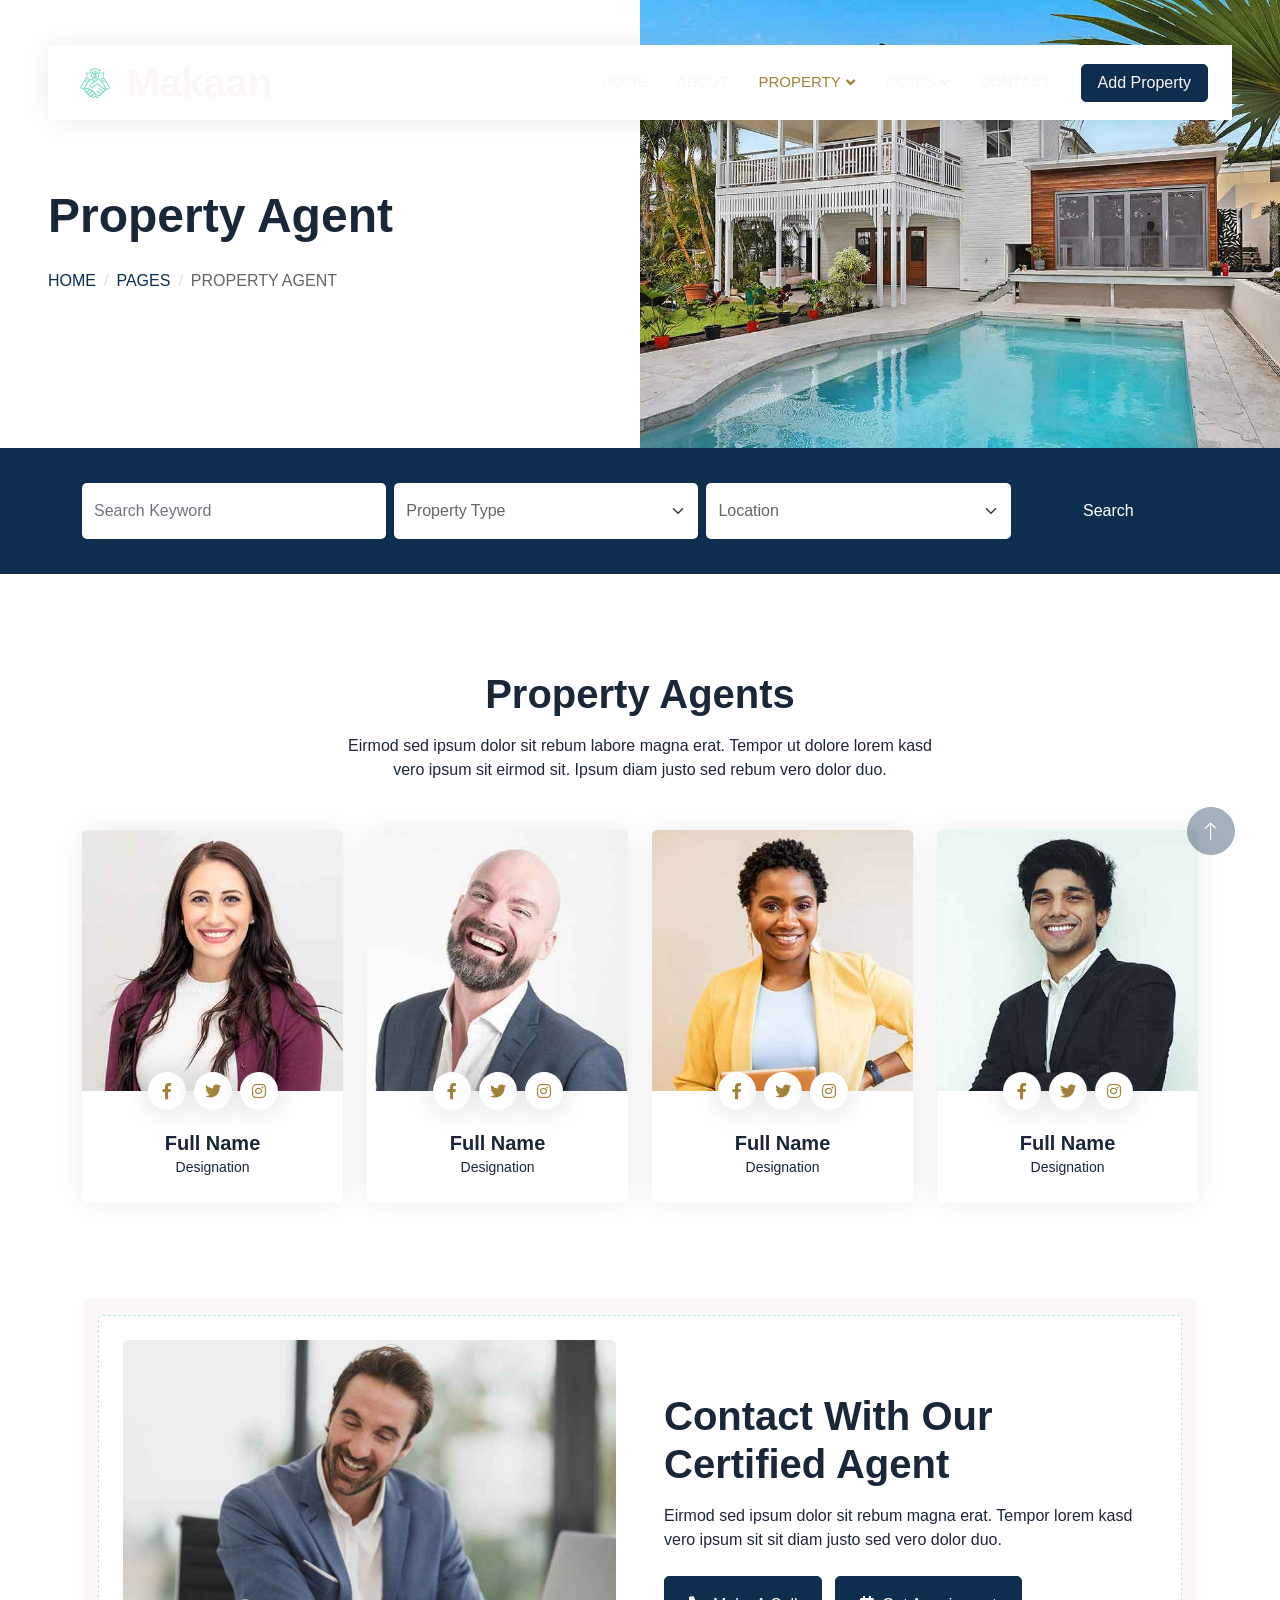
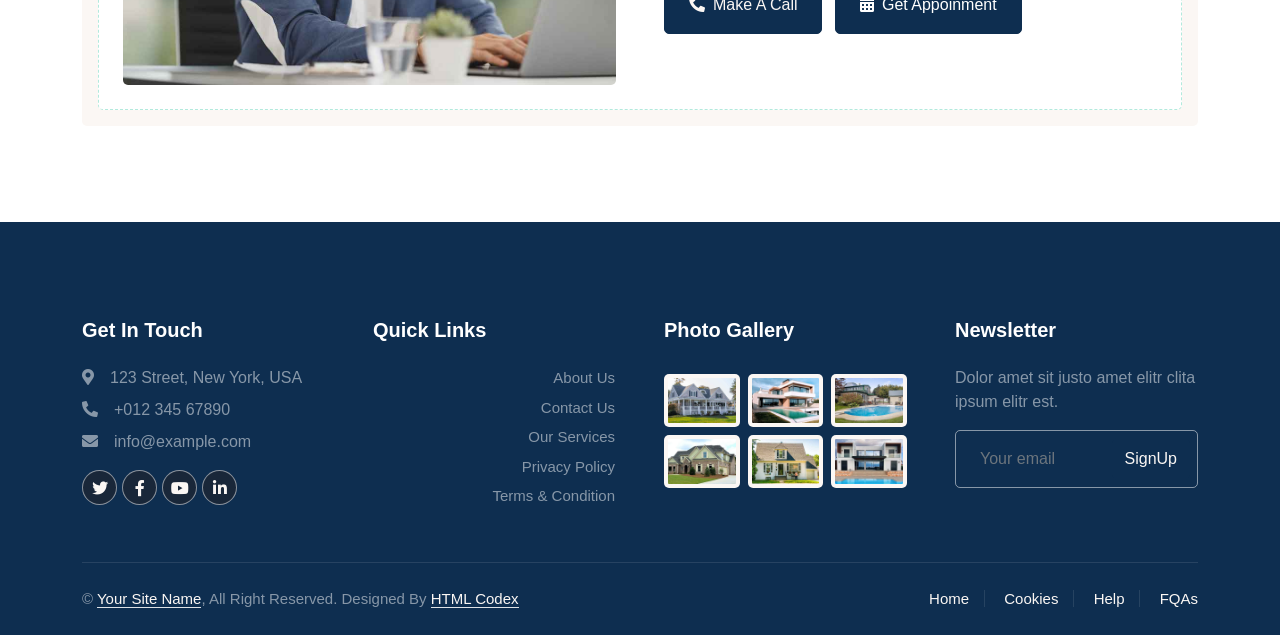
<file: property-agent.html>
<!DOCTYPE html>
<html lang="en">

<head>
    <meta charset="utf-8">
    <title>Makaan - Real Estate HTML Template</title>
    <meta content="width=device-width, initial-scale=1.0" name="viewport">
    <meta content="" name="keywords">
    <meta content="" name="description">

    <!-- Favicon -->
    <link href="img/favicon.ico" rel="icon">

    <!-- Google Web Fonts -->
    <link rel="preconnect" href="https://fonts.googleapis.com">
    <link rel="preconnect" href="https://fonts.gstatic.com" crossorigin>
    <link href="https://fonts.googleapis.com/css2?family=Heebo:wght@400;500;600&family=Inter:wght@700;800&display=swap" rel="stylesheet">
    
    <!-- Icon Font Stylesheet -->
    <link href="https://cdnjs.cloudflare.com/ajax/libs/font-awesome/5.10.0/css/all.min.css" rel="stylesheet">
    <link href="https://cdn.jsdelivr.net/npm/bootstrap-icons@1.4.1/font/bootstrap-icons.css" rel="stylesheet">

    <!-- Libraries Stylesheet -->
    <link href="lib/animate/animate.min.css" rel="stylesheet">
    <link href="lib/owlcarousel/assets/owl.carousel.min.css" rel="stylesheet">

    <!-- Customized Bootstrap Stylesheet -->
    <link href="css/bootstrap.min.css" rel="stylesheet">

    <!-- Template Stylesheet -->
    <link href="css/style.css" rel="stylesheet">
</head>

<body>
    <div class="container-xxl bg-white p-0">
        <!-- Spinner Start -->
        <div id="spinner" class="show bg-white position-fixed translate-middle w-100 vh-100 top-50 start-50 d-flex align-items-center justify-content-center">
            <div class="spinner-border text-primary" style="width: 3rem; height: 3rem;" role="status">
                <span class="sr-only">Loading...</span>
            </div>
        </div>
        <!-- Spinner End -->


        <!-- Navbar Start -->
        <div class="container-fluid nav-bar bg-transparent">
            <nav class="navbar navbar-expand-lg bg-white navbar-light py-0 px-4">
                <a href="index.html" class="navbar-brand d-flex align-items-center text-center">
                    <div class="icon p-2 me-2">
                        <img class="img-fluid" src="img/icon-deal.png" alt="Icon" style="width: 30px; height: 30px;">
                    </div>
                    <h1 class="m-0 text-primary">Makaan</h1>
                </a>
                <button type="button" class="navbar-toggler" data-bs-toggle="collapse" data-bs-target="#navbarCollapse">
                    <span class="navbar-toggler-icon"></span>
                </button>
                <div class="collapse navbar-collapse" id="navbarCollapse">
                    <div class="navbar-nav ms-auto">
                        <a href="index.html" class="nav-item nav-link">Home</a>
                        <a href="about.html" class="nav-item nav-link">About</a>
                        <div class="nav-item dropdown">
                            <a href="#" class="nav-link dropdown-toggle active" data-bs-toggle="dropdown">Property</a>
                            <div class="dropdown-menu rounded-0 m-0">
                                <a href="property-list.html" class="dropdown-item">Property List</a>
                                <a href="property-type.html" class="dropdown-item">Property Type</a>
                                <a href="property-agent.html" class="dropdown-item active">Property Agent</a>
                            </div>
                        </div>
                        <div class="nav-item dropdown">
                            <a href="#" class="nav-link dropdown-toggle" data-bs-toggle="dropdown">Pages</a>
                            <div class="dropdown-menu rounded-0 m-0">
                                <a href="testimonial.html" class="dropdown-item">Testimonial</a>
                                <a href="404.html" class="dropdown-item">404 Error</a>
                            </div>
                        </div>
                        <a href="contact.html" class="nav-item nav-link">Contact</a>
                    </div>
                    <a href="" class="btn btn-primary px-3 d-none d-lg-flex">Add Property</a>
                </div>
            </nav>
        </div>
        <!-- Navbar End -->


        <!-- Header Start -->
        <div class="container-fluid header bg-white p-0">
            <div class="row g-0 align-items-center flex-column-reverse flex-md-row">
                <div class="col-md-6 p-5 mt-lg-5">
                    <h1 class="display-5 animated fadeIn mb-4">Property Agent</h1> 
                        <nav aria-label="breadcrumb animated fadeIn">
                        <ol class="breadcrumb text-uppercase">
                            <li class="breadcrumb-item"><a href="#">Home</a></li>
                            <li class="breadcrumb-item"><a href="#">Pages</a></li>
                            <li class="breadcrumb-item text-body active" aria-current="page">Property Agent</li>
                        </ol>
                    </nav>
                </div>
                <div class="col-md-6 animated fadeIn">
                    <img class="img-fluid" src="img/header.jpg" alt="">
                </div>
            </div>
        </div>
        <!-- Header End -->


        <!-- Search Start -->
        <div class="container-fluid bg-primary mb-5 wow fadeIn" data-wow-delay="0.1s" style="padding: 35px;">
            <div class="container">
                <div class="row g-2">
                    <div class="col-md-10">
                        <div class="row g-2">
                            <div class="col-md-4">
                                <input type="text" class="form-control border-0 py-3" placeholder="Search Keyword">
                            </div>
                            <div class="col-md-4">
                                <select class="form-select border-0 py-3">
                                    <option selected>Property Type</option>
                                    <option value="1">Property Type 1</option>
                                    <option value="2">Property Type 2</option>
                                    <option value="3">Property Type 3</option>
                                </select>
                            </div>
                            <div class="col-md-4">
                                <select class="form-select border-0 py-3">
                                    <option selected>Location</option>
                                    <option value="1">Location 1</option>
                                    <option value="2">Location 2</option>
                                    <option value="3">Location 3</option>
                                </select>
                            </div>
                        </div>
                    </div>
                    <div class="col-md-2">
                        <button class="btn btn-dark border-0 w-100 py-3">Search</button>
                    </div>
                </div>
            </div>
        </div>
        <!-- Search End -->


        <!-- Team Start -->
        <div class="container-xxl py-5">
            <div class="container">
                <div class="text-center mx-auto mb-5 wow fadeInUp" data-wow-delay="0.1s" style="max-width: 600px;">
                    <h1 class="mb-3">Property Agents</h1>
                    <p>Eirmod sed ipsum dolor sit rebum labore magna erat. Tempor ut dolore lorem kasd vero ipsum sit eirmod sit. Ipsum diam justo sed rebum vero dolor duo.</p>
                </div>
                <div class="row g-4">
                    <div class="col-lg-3 col-md-6 wow fadeInUp" data-wow-delay="0.1s">
                        <div class="team-item rounded overflow-hidden">
                            <div class="position-relative">
                                <img class="img-fluid" src="img/team-1.jpg" alt="">
                                <div class="position-absolute start-50 top-100 translate-middle d-flex align-items-center">
                                    <a class="btn btn-square mx-1" href=""><i class="fab fa-facebook-f"></i></a>
                                    <a class="btn btn-square mx-1" href=""><i class="fab fa-twitter"></i></a>
                                    <a class="btn btn-square mx-1" href=""><i class="fab fa-instagram"></i></a>
                                </div>
                            </div>
                            <div class="text-center p-4 mt-3">
                                <h5 class="fw-bold mb-0">Full Name</h5>
                                <small>Designation</small>
                            </div>
                        </div>
                    </div>
                    <div class="col-lg-3 col-md-6 wow fadeInUp" data-wow-delay="0.3s">
                        <div class="team-item rounded overflow-hidden">
                            <div class="position-relative">
                                <img class="img-fluid" src="img/team-2.jpg" alt="">
                                <div class="position-absolute start-50 top-100 translate-middle d-flex align-items-center">
                                    <a class="btn btn-square mx-1" href=""><i class="fab fa-facebook-f"></i></a>
                                    <a class="btn btn-square mx-1" href=""><i class="fab fa-twitter"></i></a>
                                    <a class="btn btn-square mx-1" href=""><i class="fab fa-instagram"></i></a>
                                </div>
                            </div>
                            <div class="text-center p-4 mt-3">
                                <h5 class="fw-bold mb-0">Full Name</h5>
                                <small>Designation</small>
                            </div>
                        </div>
                    </div>
                    <div class="col-lg-3 col-md-6 wow fadeInUp" data-wow-delay="0.5s">
                        <div class="team-item rounded overflow-hidden">
                            <div class="position-relative">
                                <img class="img-fluid" src="img/team-3.jpg" alt="">
                                <div class="position-absolute start-50 top-100 translate-middle d-flex align-items-center">
                                    <a class="btn btn-square mx-1" href=""><i class="fab fa-facebook-f"></i></a>
                                    <a class="btn btn-square mx-1" href=""><i class="fab fa-twitter"></i></a>
                                    <a class="btn btn-square mx-1" href=""><i class="fab fa-instagram"></i></a>
                                </div>
                            </div>
                            <div class="text-center p-4 mt-3">
                                <h5 class="fw-bold mb-0">Full Name</h5>
                                <small>Designation</small>
                            </div>
                        </div>
                    </div>
                    <div class="col-lg-3 col-md-6 wow fadeInUp" data-wow-delay="0.7s">
                        <div class="team-item rounded overflow-hidden">
                            <div class="position-relative">
                                <img class="img-fluid" src="img/team-4.jpg" alt="">
                                <div class="position-absolute start-50 top-100 translate-middle d-flex align-items-center">
                                    <a class="btn btn-square mx-1" href=""><i class="fab fa-facebook-f"></i></a>
                                    <a class="btn btn-square mx-1" href=""><i class="fab fa-twitter"></i></a>
                                    <a class="btn btn-square mx-1" href=""><i class="fab fa-instagram"></i></a>
                                </div>
                            </div>
                            <div class="text-center p-4 mt-3">
                                <h5 class="fw-bold mb-0">Full Name</h5>
                                <small>Designation</small>
                            </div>
                        </div>
                    </div>
                </div>
            </div>
        </div>
        <!-- Team End -->


        <!-- Call to Action Start -->
        <div class="container-xxl py-5">
            <div class="container">
                <div class="bg-light rounded p-3">
                    <div class="bg-white rounded p-4" style="border: 1px dashed rgba(0, 185, 142, .3)">
                        <div class="row g-5 align-items-center">
                            <div class="col-lg-6 wow fadeIn" data-wow-delay="0.1s">
                                <img class="img-fluid rounded w-100" src="img/call-to-action.jpg" alt="">
                            </div>
                            <div class="col-lg-6 wow fadeIn" data-wow-delay="0.5s">
                                <div class="mb-4">
                                    <h1 class="mb-3">Contact With Our Certified Agent</h1>
                                    <p>Eirmod sed ipsum dolor sit rebum magna erat. Tempor lorem kasd vero ipsum sit sit diam justo sed vero dolor duo.</p>
                                </div>
                                <a href="" class="btn btn-primary py-3 px-4 me-2"><i class="fa fa-phone-alt me-2"></i>Make A Call</a>
                                <a href="" class="btn btn-dark py-3 px-4"><i class="fa fa-calendar-alt me-2"></i>Get Appoinment</a>
                            </div>
                        </div>
                    </div>
                </div>
            </div>
        </div>
        <!-- Call to Action End -->
        

        <!-- Footer Start -->
        <div class="container-fluid bg-dark text-white-50 footer pt-5 mt-5 wow fadeIn" data-wow-delay="0.1s">
            <div class="container py-5">
                <div class="row g-5">
                    <div class="col-lg-3 col-md-6">
                        <h5 class="text-white mb-4">Get In Touch</h5>
                        <p class="mb-2"><i class="fa fa-map-marker-alt me-3"></i>123 Street, New York, USA</p>
                        <p class="mb-2"><i class="fa fa-phone-alt me-3"></i>+012 345 67890</p>
                        <p class="mb-2"><i class="fa fa-envelope me-3"></i>info@example.com</p>
                        <div class="d-flex pt-2">
                            <a class="btn btn-outline-light btn-social" href=""><i class="fab fa-twitter"></i></a>
                            <a class="btn btn-outline-light btn-social" href=""><i class="fab fa-facebook-f"></i></a>
                            <a class="btn btn-outline-light btn-social" href=""><i class="fab fa-youtube"></i></a>
                            <a class="btn btn-outline-light btn-social" href=""><i class="fab fa-linkedin-in"></i></a>
                        </div>
                    </div>
                    <div class="col-lg-3 col-md-6">
                        <h5 class="text-white mb-4">Quick Links</h5>
                        <a class="btn btn-link text-white-50" href="">About Us</a>
                        <a class="btn btn-link text-white-50" href="">Contact Us</a>
                        <a class="btn btn-link text-white-50" href="">Our Services</a>
                        <a class="btn btn-link text-white-50" href="">Privacy Policy</a>
                        <a class="btn btn-link text-white-50" href="">Terms & Condition</a>
                    </div>
                    <div class="col-lg-3 col-md-6">
                        <h5 class="text-white mb-4">Photo Gallery</h5>
                        <div class="row g-2 pt-2">
                            <div class="col-4">
                                <img class="img-fluid rounded bg-light p-1" src="img/property-1.jpg" alt="">
                            </div>
                            <div class="col-4">
                                <img class="img-fluid rounded bg-light p-1" src="img/property-2.jpg" alt="">
                            </div>
                            <div class="col-4">
                                <img class="img-fluid rounded bg-light p-1" src="img/property-3.jpg" alt="">
                            </div>
                            <div class="col-4">
                                <img class="img-fluid rounded bg-light p-1" src="img/property-4.jpg" alt="">
                            </div>
                            <div class="col-4">
                                <img class="img-fluid rounded bg-light p-1" src="img/property-5.jpg" alt="">
                            </div>
                            <div class="col-4">
                                <img class="img-fluid rounded bg-light p-1" src="img/property-6.jpg" alt="">
                            </div>
                        </div>
                    </div>
                    <div class="col-lg-3 col-md-6">
                        <h5 class="text-white mb-4">Newsletter</h5>
                        <p>Dolor amet sit justo amet elitr clita ipsum elitr est.</p>
                        <div class="position-relative mx-auto" style="max-width: 400px;">
                            <input class="form-control bg-transparent w-100 py-3 ps-4 pe-5" type="text" placeholder="Your email">
                            <button type="button" class="btn btn-primary py-2 position-absolute top-0 end-0 mt-2 me-2">SignUp</button>
                        </div>
                    </div>
                </div>
            </div>
            <div class="container">
                <div class="copyright">
                    <div class="row">
                        <div class="col-md-6 text-center text-md-start mb-3 mb-md-0">
                            &copy; <a class="border-bottom" href="#">Your Site Name</a>, All Right Reserved. 
							
							<!--/*** This template is free as long as you keep the footer author’s credit link/attribution link/backlink. If you'd like to use the template without the footer author’s credit link/attribution link/backlink, you can purchase the Credit Removal License from "https://htmlcodex.com/credit-removal". Thank you for your support. ***/-->
							Designed By <a class="border-bottom" href="https://htmlcodex.com">HTML Codex</a>
                        </div>
                        <div class="col-md-6 text-center text-md-end">
                            <div class="footer-menu">
                                <a href="">Home</a>
                                <a href="">Cookies</a>
                                <a href="">Help</a>
                                <a href="">FQAs</a>
                            </div>
                        </div>
                    </div>
                </div>
            </div>
        </div>
        <!-- Footer End -->


        <!-- Back to Top -->
        <a href="#" class="btn btn-lg btn-primary btn-lg-square back-to-top"><i class="bi bi-arrow-up"></i></a>
    </div>

    <!-- JavaScript Libraries -->
    <script src="https://code.jquery.com/jquery-3.4.1.min.js"></script>
    <script src="https://cdn.jsdelivr.net/npm/bootstrap@5.0.0/dist/js/bootstrap.bundle.min.js"></script>
    <script src="lib/wow/wow.min.js"></script>
    <script src="lib/easing/easing.min.js"></script>
    <script src="lib/waypoints/waypoints.min.js"></script>
    <script src="lib/owlcarousel/owl.carousel.min.js"></script>

    <!-- Template Javascript -->
    <script src="js/main.js"></script>
</body>

</html>
</file>
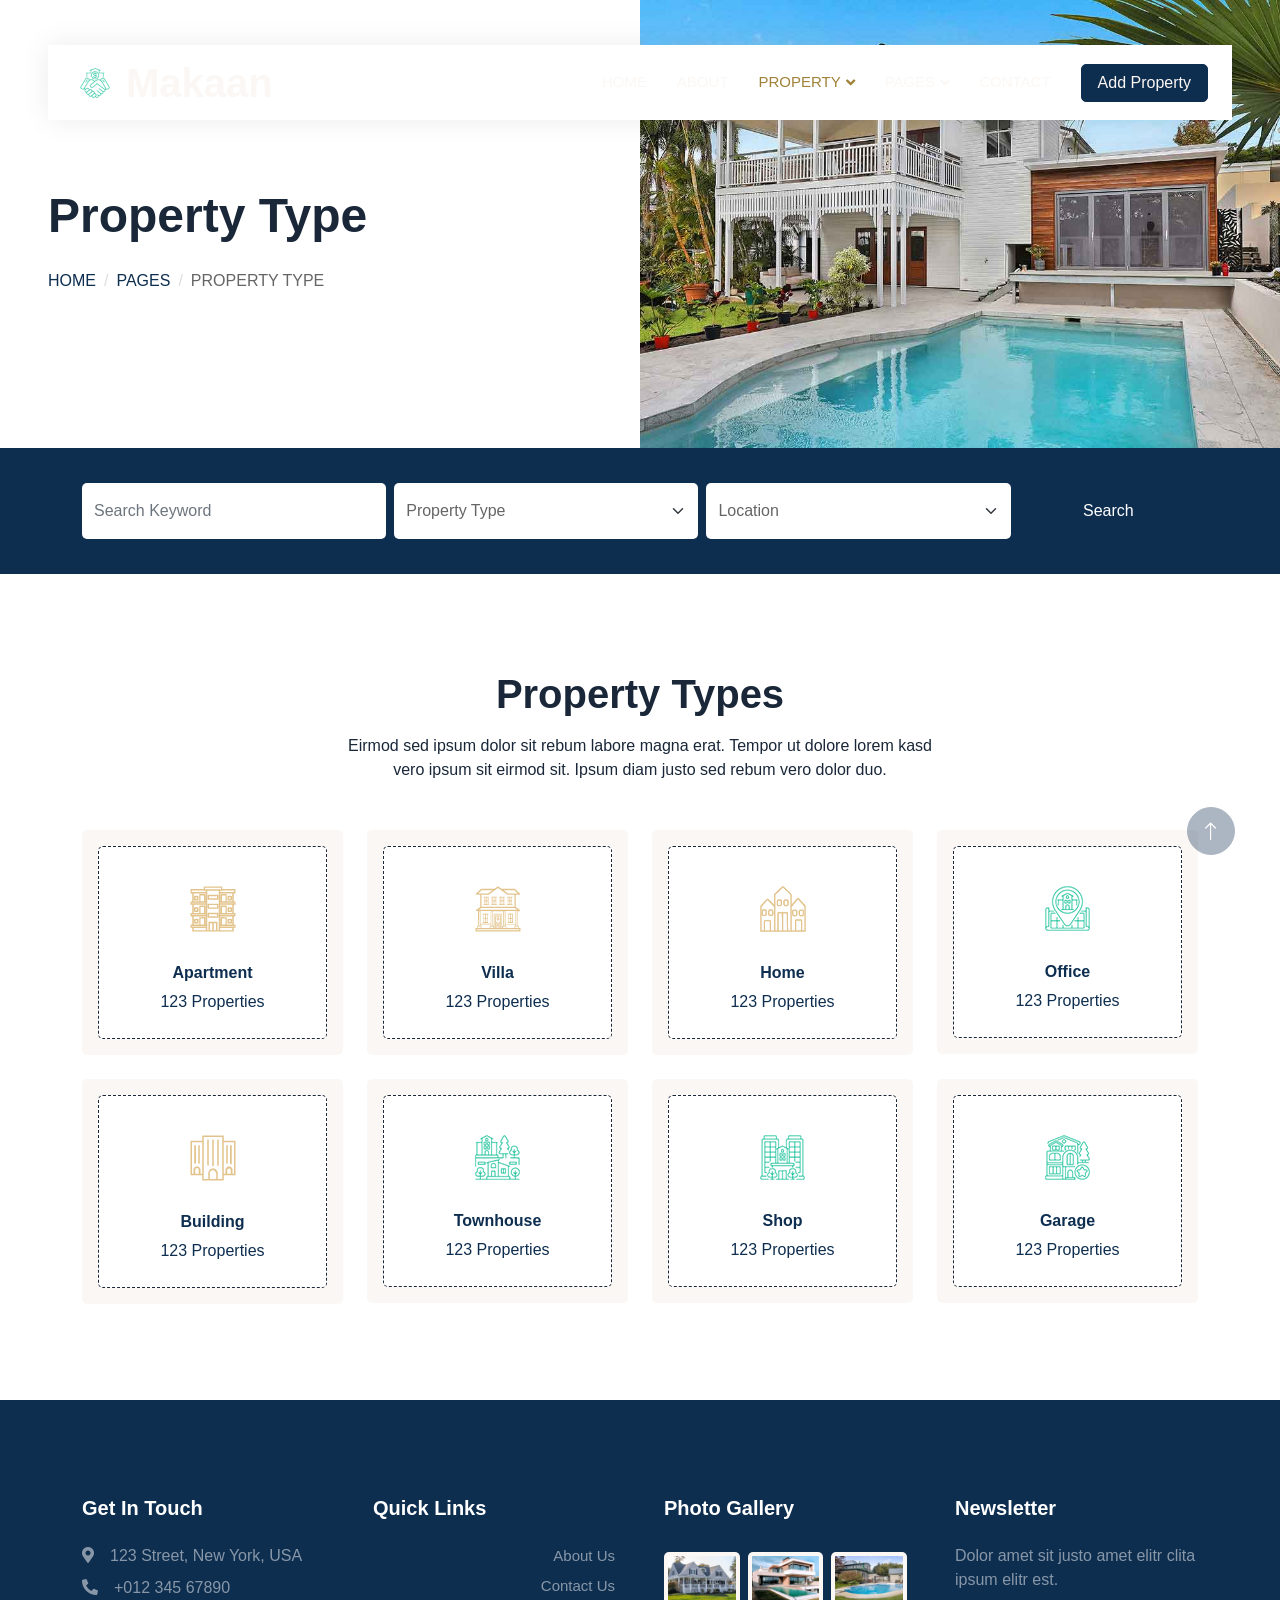
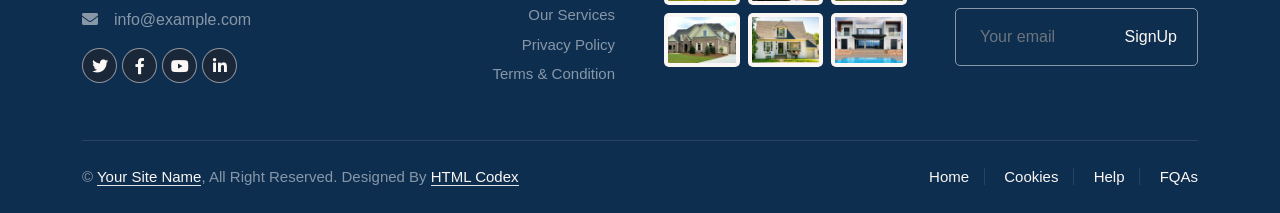
<file: property-type.html>
<!DOCTYPE html>
<html lang="en">

<head>
    <meta charset="utf-8">
    <title>Makaan - Real Estate HTML Template</title>
    <meta content="width=device-width, initial-scale=1.0" name="viewport">
    <meta content="" name="keywords">
    <meta content="" name="description">

    <!-- Favicon -->
    <link href="img/favicon.ico" rel="icon">

    <!-- Google Web Fonts -->
    <link rel="preconnect" href="https://fonts.googleapis.com">
    <link rel="preconnect" href="https://fonts.gstatic.com" crossorigin>
    <link href="https://fonts.googleapis.com/css2?family=Heebo:wght@400;500;600&family=Inter:wght@700;800&display=swap" rel="stylesheet">
    
    <!-- Icon Font Stylesheet -->
    <link href="https://cdnjs.cloudflare.com/ajax/libs/font-awesome/5.10.0/css/all.min.css" rel="stylesheet">
    <link href="https://cdn.jsdelivr.net/npm/bootstrap-icons@1.4.1/font/bootstrap-icons.css" rel="stylesheet">

    <!-- Libraries Stylesheet -->
    <link href="lib/animate/animate.min.css" rel="stylesheet">
    <link href="lib/owlcarousel/assets/owl.carousel.min.css" rel="stylesheet">

    <!-- Customized Bootstrap Stylesheet -->
    <link href="css/bootstrap.min.css" rel="stylesheet">

    <!-- Template Stylesheet -->
    <link href="css/style.css" rel="stylesheet">
</head>

<body>
    <div class="container-xxl bg-white p-0">
        <!-- Spinner Start -->
        <div id="spinner" class="show bg-white position-fixed translate-middle w-100 vh-100 top-50 start-50 d-flex align-items-center justify-content-center">
            <div class="spinner-border text-primary" style="width: 3rem; height: 3rem;" role="status">
                <span class="sr-only">Loading...</span>
            </div>
        </div>
        <!-- Spinner End -->


        <!-- Navbar Start -->
        <div class="container-fluid nav-bar bg-transparent">
            <nav class="navbar navbar-expand-lg bg-white navbar-light py-0 px-4">
                <a href="index.html" class="navbar-brand d-flex align-items-center text-center">
                    <div class="icon p-2 me-2">
                        <img class="img-fluid" src="img/icon-deal.png" alt="Icon" style="width: 30px; height: 30px;">
                    </div>
                    <h1 class="m-0 text-primary">Makaan</h1>
                </a>
                <button type="button" class="navbar-toggler" data-bs-toggle="collapse" data-bs-target="#navbarCollapse">
                    <span class="navbar-toggler-icon"></span>
                </button>
                <div class="collapse navbar-collapse" id="navbarCollapse">
                    <div class="navbar-nav ms-auto">
                        <a href="index.html" class="nav-item nav-link">Home</a>
                        <a href="about.html" class="nav-item nav-link">About</a>
                        <div class="nav-item dropdown">
                            <a href="#" class="nav-link dropdown-toggle active" data-bs-toggle="dropdown">Property</a>
                            <div class="dropdown-menu rounded-0 m-0">
                                <a href="property-list.html" class="dropdown-item">Property List</a>
                                <a href="property-type.html" class="dropdown-item active">Property Type</a>
                                <a href="property-agent.html" class="dropdown-item">Property Agent</a>
                            </div>
                        </div>
                        <div class="nav-item dropdown">
                            <a href="#" class="nav-link dropdown-toggle" data-bs-toggle="dropdown">Pages</a>
                            <div class="dropdown-menu rounded-0 m-0">
                                <a href="testimonial.html" class="dropdown-item">Testimonial</a>
                                <a href="404.html" class="dropdown-item">404 Error</a>
                            </div>
                        </div>
                        <a href="contact.html" class="nav-item nav-link">Contact</a>
                    </div>
                    <a href="" class="btn btn-primary px-3 d-none d-lg-flex">Add Property</a>
                </div>
            </nav>
        </div>
        <!-- Navbar End -->


        <!-- Header Start -->
        <div class="container-fluid header bg-white p-0">
            <div class="row g-0 align-items-center flex-column-reverse flex-md-row">
                <div class="col-md-6 p-5 mt-lg-5">
                    <h1 class="display-5 animated fadeIn mb-4">Property Type</h1> 
                        <nav aria-label="breadcrumb animated fadeIn">
                        <ol class="breadcrumb text-uppercase">
                            <li class="breadcrumb-item"><a href="#">Home</a></li>
                            <li class="breadcrumb-item"><a href="#">Pages</a></li>
                            <li class="breadcrumb-item text-body active" aria-current="page">Property Type</li>
                        </ol>
                    </nav>
                </div>
                <div class="col-md-6 animated fadeIn">
                    <img class="img-fluid" src="img/header.jpg" alt="">
                </div>
            </div>
        </div>
        <!-- Header End -->


        <!-- Search Start -->
        <div class="container-fluid bg-primary mb-5 wow fadeIn" data-wow-delay="0.1s" style="padding: 35px;">
            <div class="container">
                <div class="row g-2">
                    <div class="col-md-10">
                        <div class="row g-2">
                            <div class="col-md-4">
                                <input type="text" class="form-control border-0 py-3" placeholder="Search Keyword">
                            </div>
                            <div class="col-md-4">
                                <select class="form-select border-0 py-3">
                                    <option selected>Property Type</option>
                                    <option value="1">Property Type 1</option>
                                    <option value="2">Property Type 2</option>
                                    <option value="3">Property Type 3</option>
                                </select>
                            </div>
                            <div class="col-md-4">
                                <select class="form-select border-0 py-3">
                                    <option selected>Location</option>
                                    <option value="1">Location 1</option>
                                    <option value="2">Location 2</option>
                                    <option value="3">Location 3</option>
                                </select>
                            </div>
                        </div>
                    </div>
                    <div class="col-md-2">
                        <button class="btn btn-dark border-0 w-100 py-3">Search</button>
                    </div>
                </div>
            </div>
        </div>
        <!-- Search End -->


        <!-- Category Start -->
        <div class="container-xxl py-5">
            <div class="container">
                <div class="text-center mx-auto mb-5 wow fadeInUp" data-wow-delay="0.1s" style="max-width: 600px;">
                    <h1 class="mb-3">Property Types</h1>
                    <p>Eirmod sed ipsum dolor sit rebum labore magna erat. Tempor ut dolore lorem kasd vero ipsum sit eirmod sit. Ipsum diam justo sed rebum vero dolor duo.</p>
                </div>
                <div class="row g-4">
                    <div class="col-lg-3 col-sm-6 wow fadeInUp" data-wow-delay="0.1s">
                        <a class="cat-item d-block bg-light text-center rounded p-3" href="">
                            <div class="rounded p-4">
                                <div class="icon mb-3">
                                    <img class="img-fluid" src="img/icon-apartment.png" alt="Icon">
                                </div>
                                <h6>Apartment</h6>
                                <span>123 Properties</span>
                            </div>
                        </a>
                    </div>
                    <div class="col-lg-3 col-sm-6 wow fadeInUp" data-wow-delay="0.3s">
                        <a class="cat-item d-block bg-light text-center rounded p-3" href="">
                            <div class="rounded p-4">
                                <div class="icon mb-3">
                                    <img class="img-fluid" src="img/icon-villa.png" alt="Icon">
                                </div>
                                <h6>Villa</h6>
                                <span>123 Properties</span>
                            </div>
                        </a>
                    </div>
                    <div class="col-lg-3 col-sm-6 wow fadeInUp" data-wow-delay="0.5s">
                        <a class="cat-item d-block bg-light text-center rounded p-3" href="">
                            <div class="rounded p-4">
                                <div class="icon mb-3">
                                    <img class="img-fluid" src="img/icon-house.png" alt="Icon">
                                </div>
                                <h6>Home</h6>
                                <span>123 Properties</span>
                            </div>
                        </a>
                    </div>
                    <div class="col-lg-3 col-sm-6 wow fadeInUp" data-wow-delay="0.7s">
                        <a class="cat-item d-block bg-light text-center rounded p-3" href="">
                            <div class="rounded p-4">
                                <div class="icon mb-3">
                                    <img class="img-fluid" src="img/icon-housing.png" alt="Icon">
                                </div>
                                <h6>Office</h6>
                                <span>123 Properties</span>
                            </div>
                        </a>
                    </div>
                    <div class="col-lg-3 col-sm-6 wow fadeInUp" data-wow-delay="0.1s">
                        <a class="cat-item d-block bg-light text-center rounded p-3" href="">
                            <div class="rounded p-4">
                                <div class="icon mb-3">
                                    <img class="img-fluid" src="img/icon-building.png" alt="Icon">
                                </div>
                                <h6>Building</h6>
                                <span>123 Properties</span>
                            </div>
                        </a>
                    </div>
                    <div class="col-lg-3 col-sm-6 wow fadeInUp" data-wow-delay="0.3s">
                        <a class="cat-item d-block bg-light text-center rounded p-3" href="">
                            <div class="rounded p-4">
                                <div class="icon mb-3">
                                    <img class="img-fluid" src="img/icon-neighborhood.png" alt="Icon">
                                </div>
                                <h6>Townhouse</h6>
                                <span>123 Properties</span>
                            </div>
                        </a>
                    </div>
                    <div class="col-lg-3 col-sm-6 wow fadeInUp" data-wow-delay="0.5s">
                        <a class="cat-item d-block bg-light text-center rounded p-3" href="">
                            <div class="rounded p-4">
                                <div class="icon mb-3">
                                    <img class="img-fluid" src="img/icon-condominium.png" alt="Icon">
                                </div>
                                <h6>Shop</h6>
                                <span>123 Properties</span>
                            </div>
                        </a>
                    </div>
                    <div class="col-lg-3 col-sm-6 wow fadeInUp" data-wow-delay="0.7s">
                        <a class="cat-item d-block bg-light text-center rounded p-3" href="">
                            <div class="rounded p-4">
                                <div class="icon mb-3">
                                    <img class="img-fluid" src="img/icon-luxury.png" alt="Icon">
                                </div>
                                <h6>Garage</h6>
                                <span>123 Properties</span>
                            </div>
                        </a>
                    </div>
                </div>
            </div>
        </div>
        <!-- Category End -->
        

        <!-- Footer Start -->
        <div class="container-fluid bg-dark text-white-50 footer pt-5 mt-5 wow fadeIn" data-wow-delay="0.1s">
            <div class="container py-5">
                <div class="row g-5">
                    <div class="col-lg-3 col-md-6">
                        <h5 class="text-white mb-4">Get In Touch</h5>
                        <p class="mb-2"><i class="fa fa-map-marker-alt me-3"></i>123 Street, New York, USA</p>
                        <p class="mb-2"><i class="fa fa-phone-alt me-3"></i>+012 345 67890</p>
                        <p class="mb-2"><i class="fa fa-envelope me-3"></i>info@example.com</p>
                        <div class="d-flex pt-2">
                            <a class="btn btn-outline-light btn-social" href=""><i class="fab fa-twitter"></i></a>
                            <a class="btn btn-outline-light btn-social" href=""><i class="fab fa-facebook-f"></i></a>
                            <a class="btn btn-outline-light btn-social" href=""><i class="fab fa-youtube"></i></a>
                            <a class="btn btn-outline-light btn-social" href=""><i class="fab fa-linkedin-in"></i></a>
                        </div>
                    </div>
                    <div class="col-lg-3 col-md-6">
                        <h5 class="text-white mb-4">Quick Links</h5>
                        <a class="btn btn-link text-white-50" href="">About Us</a>
                        <a class="btn btn-link text-white-50" href="">Contact Us</a>
                        <a class="btn btn-link text-white-50" href="">Our Services</a>
                        <a class="btn btn-link text-white-50" href="">Privacy Policy</a>
                        <a class="btn btn-link text-white-50" href="">Terms & Condition</a>
                    </div>
                    <div class="col-lg-3 col-md-6">
                        <h5 class="text-white mb-4">Photo Gallery</h5>
                        <div class="row g-2 pt-2">
                            <div class="col-4">
                                <img class="img-fluid rounded bg-light p-1" src="img/property-1.jpg" alt="">
                            </div>
                            <div class="col-4">
                                <img class="img-fluid rounded bg-light p-1" src="img/property-2.jpg" alt="">
                            </div>
                            <div class="col-4">
                                <img class="img-fluid rounded bg-light p-1" src="img/property-3.jpg" alt="">
                            </div>
                            <div class="col-4">
                                <img class="img-fluid rounded bg-light p-1" src="img/property-4.jpg" alt="">
                            </div>
                            <div class="col-4">
                                <img class="img-fluid rounded bg-light p-1" src="img/property-5.jpg" alt="">
                            </div>
                            <div class="col-4">
                                <img class="img-fluid rounded bg-light p-1" src="img/property-6.jpg" alt="">
                            </div>
                        </div>
                    </div>
                    <div class="col-lg-3 col-md-6">
                        <h5 class="text-white mb-4">Newsletter</h5>
                        <p>Dolor amet sit justo amet elitr clita ipsum elitr est.</p>
                        <div class="position-relative mx-auto" style="max-width: 400px;">
                            <input class="form-control bg-transparent w-100 py-3 ps-4 pe-5" type="text" placeholder="Your email">
                            <button type="button" class="btn btn-primary py-2 position-absolute top-0 end-0 mt-2 me-2">SignUp</button>
                        </div>
                    </div>
                </div>
            </div>
            <div class="container">
                <div class="copyright">
                    <div class="row">
                        <div class="col-md-6 text-center text-md-start mb-3 mb-md-0">
                            &copy; <a class="border-bottom" href="#">Your Site Name</a>, All Right Reserved. 
							
							<!--/*** This template is free as long as you keep the footer author’s credit link/attribution link/backlink. If you'd like to use the template without the footer author’s credit link/attribution link/backlink, you can purchase the Credit Removal License from "https://htmlcodex.com/credit-removal". Thank you for your support. ***/-->
							Designed By <a class="border-bottom" href="https://htmlcodex.com">HTML Codex</a>
                        </div>
                        <div class="col-md-6 text-center text-md-end">
                            <div class="footer-menu">
                                <a href="">Home</a>
                                <a href="">Cookies</a>
                                <a href="">Help</a>
                                <a href="">FQAs</a>
                            </div>
                        </div>
                    </div>
                </div>
            </div>
        </div>
        <!-- Footer End -->


        <!-- Back to Top -->
        <a href="#" class="btn btn-lg btn-primary btn-lg-square back-to-top"><i class="bi bi-arrow-up"></i></a>
    </div>

    <!-- JavaScript Libraries -->
    <script src="https://code.jquery.com/jquery-3.4.1.min.js"></script>
    <script src="https://cdn.jsdelivr.net/npm/bootstrap@5.0.0/dist/js/bootstrap.bundle.min.js"></script>
    <script src="lib/wow/wow.min.js"></script>
    <script src="lib/easing/easing.min.js"></script>
    <script src="lib/waypoints/waypoints.min.js"></script>
    <script src="lib/owlcarousel/owl.carousel.min.js"></script>

    <!-- Template Javascript -->
    <script src="js/main.js"></script>
</body>

</html>
</file>
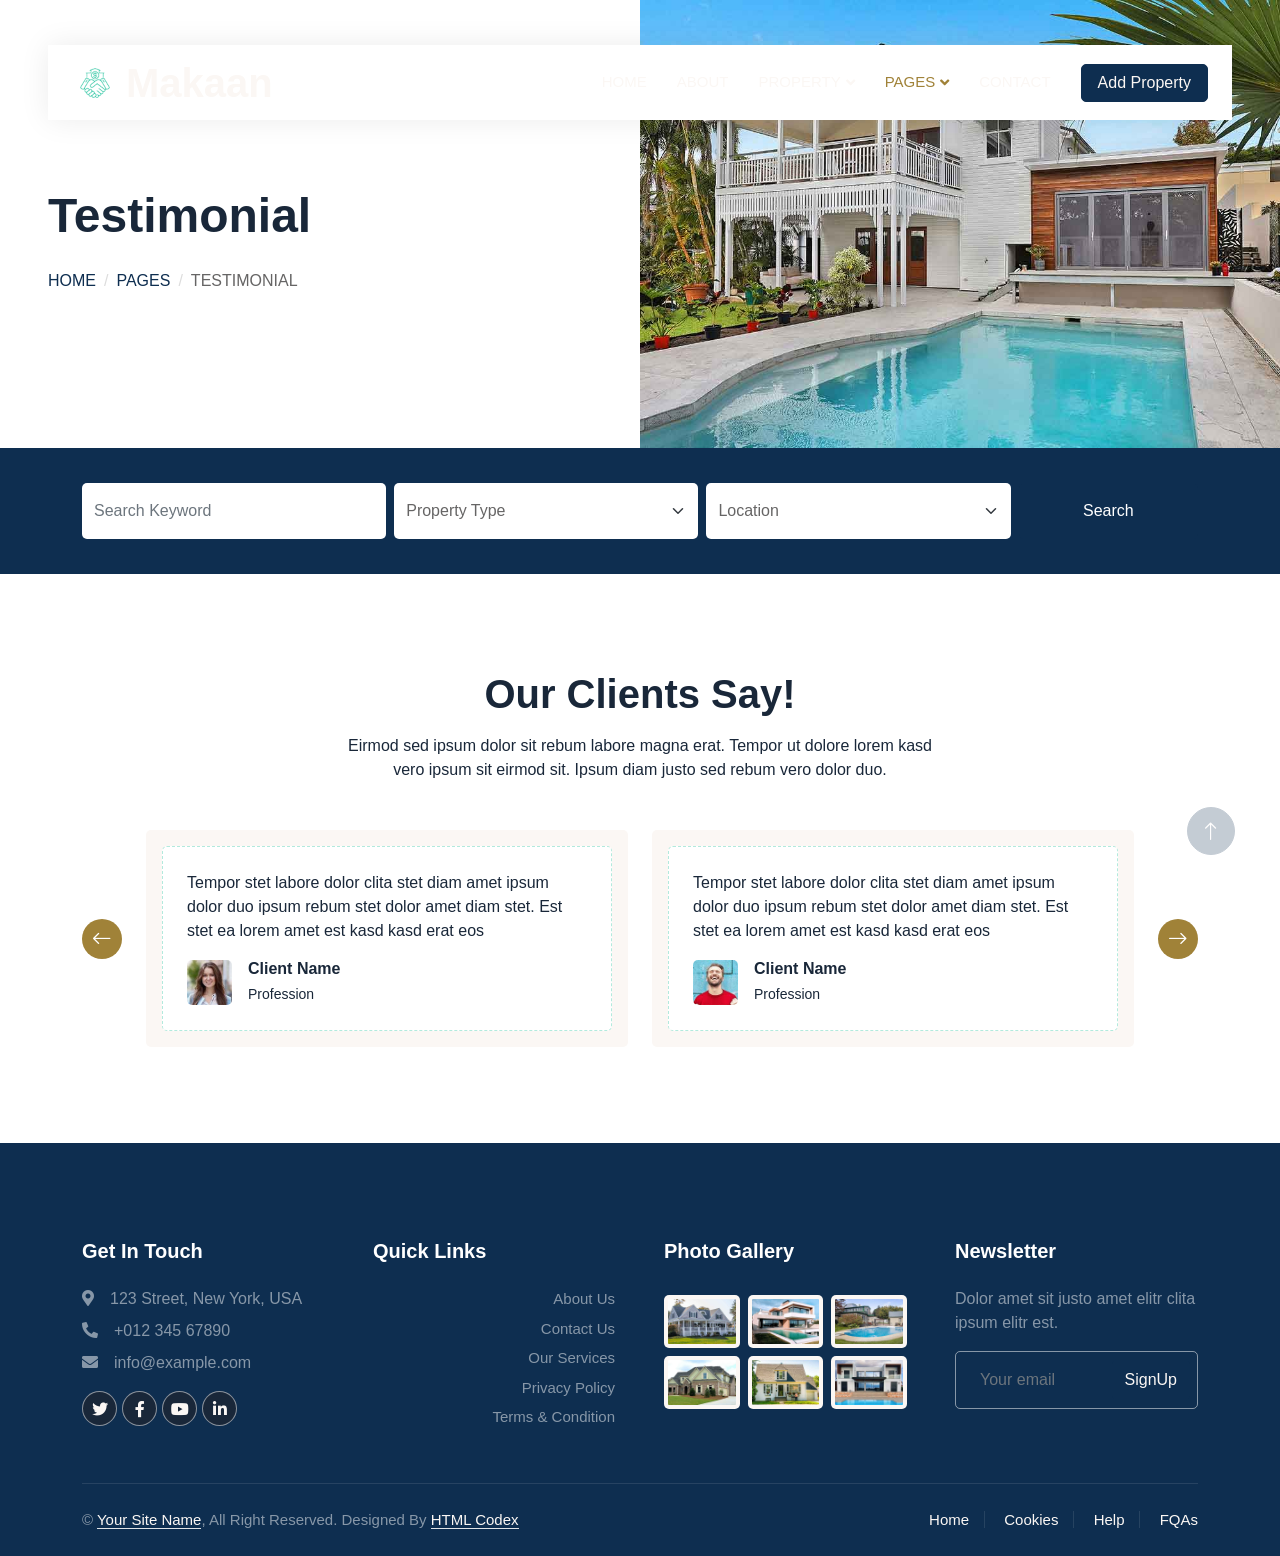
<file: testimonial.html>
<!DOCTYPE html>
<html lang="en">

<head>
    <meta charset="utf-8">
    <title>Makaan - Real Estate HTML Template</title>
    <meta content="width=device-width, initial-scale=1.0" name="viewport">
    <meta content="" name="keywords">
    <meta content="" name="description">

    <!-- Favicon -->
    <link href="img/favicon.ico" rel="icon">

    <!-- Google Web Fonts -->
    <link rel="preconnect" href="https://fonts.googleapis.com">
    <link rel="preconnect" href="https://fonts.gstatic.com" crossorigin>
    <link href="https://fonts.googleapis.com/css2?family=Heebo:wght@400;500;600&family=Inter:wght@700;800&display=swap" rel="stylesheet">
    
    <!-- Icon Font Stylesheet -->
    <link href="https://cdnjs.cloudflare.com/ajax/libs/font-awesome/5.10.0/css/all.min.css" rel="stylesheet">
    <link href="https://cdn.jsdelivr.net/npm/bootstrap-icons@1.4.1/font/bootstrap-icons.css" rel="stylesheet">

    <!-- Libraries Stylesheet -->
    <link href="lib/animate/animate.min.css" rel="stylesheet">
    <link href="lib/owlcarousel/assets/owl.carousel.min.css" rel="stylesheet">

    <!-- Customized Bootstrap Stylesheet -->
    <link href="css/bootstrap.min.css" rel="stylesheet">

    <!-- Template Stylesheet -->
    <link href="css/style.css" rel="stylesheet">
</head>

<body>
    <div class="container-xxl bg-white p-0">
        <!-- Spinner Start -->
        <div id="spinner" class="show bg-white position-fixed translate-middle w-100 vh-100 top-50 start-50 d-flex align-items-center justify-content-center">
            <div class="spinner-border text-primary" style="width: 3rem; height: 3rem;" role="status">
                <span class="sr-only">Loading...</span>
            </div>
        </div>
        <!-- Spinner End -->


        <!-- Navbar Start -->
        <div class="container-fluid nav-bar bg-transparent">
            <nav class="navbar navbar-expand-lg bg-white navbar-light py-0 px-4">
                <a href="index.html" class="navbar-brand d-flex align-items-center text-center">
                    <div class="icon p-2 me-2">
                        <img class="img-fluid" src="img/icon-deal.png" alt="Icon" style="width: 30px; height: 30px;">
                    </div>
                    <h1 class="m-0 text-primary">Makaan</h1>
                </a>
                <button type="button" class="navbar-toggler" data-bs-toggle="collapse" data-bs-target="#navbarCollapse">
                    <span class="navbar-toggler-icon"></span>
                </button>
                <div class="collapse navbar-collapse" id="navbarCollapse">
                    <div class="navbar-nav ms-auto">
                        <a href="index.html" class="nav-item nav-link">Home</a>
                        <a href="about.html" class="nav-item nav-link">About</a>
                        <div class="nav-item dropdown">
                            <a href="#" class="nav-link dropdown-toggle" data-bs-toggle="dropdown">Property</a>
                            <div class="dropdown-menu rounded-0 m-0">
                                <a href="property-list.html" class="dropdown-item">Property List</a>
                                <a href="property-type.html" class="dropdown-item">Property Type</a>
                                <a href="property-agent.html" class="dropdown-item">Property Agent</a>
                            </div>
                        </div>
                        <div class="nav-item dropdown">
                            <a href="#" class="nav-link dropdown-toggle active" data-bs-toggle="dropdown">Pages</a>
                            <div class="dropdown-menu rounded-0 m-0">
                                <a href="testimonial.html" class="dropdown-item active">Testimonial</a>
                                <a href="404.html" class="dropdown-item">404 Error</a>
                            </div>
                        </div>
                        <a href="contact.html" class="nav-item nav-link">Contact</a>
                    </div>
                    <a href="" class="btn btn-primary px-3 d-none d-lg-flex">Add Property</a>
                </div>
            </nav>
        </div>
        <!-- Navbar End -->


        <!-- Header Start -->
        <div class="container-fluid header bg-white p-0">
            <div class="row g-0 align-items-center flex-column-reverse flex-md-row">
                <div class="col-md-6 p-5 mt-lg-5">
                    <h1 class="display-5 animated fadeIn mb-4">Testimonial</h1> 
                        <nav aria-label="breadcrumb animated fadeIn">
                        <ol class="breadcrumb text-uppercase">
                            <li class="breadcrumb-item"><a href="#">Home</a></li>
                            <li class="breadcrumb-item"><a href="#">Pages</a></li>
                            <li class="breadcrumb-item text-body active" aria-current="page">Testimonial</li>
                        </ol>
                    </nav>
                </div>
                <div class="col-md-6 animated fadeIn">
                    <img class="img-fluid" src="img/header.jpg" alt="">
                </div>
            </div>
        </div>
        <!-- Header End -->


        <!-- Search Start -->
        <div class="container-fluid bg-primary mb-5 wow fadeIn" data-wow-delay="0.1s" style="padding: 35px;">
            <div class="container">
                <div class="row g-2">
                    <div class="col-md-10">
                        <div class="row g-2">
                            <div class="col-md-4">
                                <input type="text" class="form-control border-0 py-3" placeholder="Search Keyword">
                            </div>
                            <div class="col-md-4">
                                <select class="form-select border-0 py-3">
                                    <option selected>Property Type</option>
                                    <option value="1">Property Type 1</option>
                                    <option value="2">Property Type 2</option>
                                    <option value="3">Property Type 3</option>
                                </select>
                            </div>
                            <div class="col-md-4">
                                <select class="form-select border-0 py-3">
                                    <option selected>Location</option>
                                    <option value="1">Location 1</option>
                                    <option value="2">Location 2</option>
                                    <option value="3">Location 3</option>
                                </select>
                            </div>
                        </div>
                    </div>
                    <div class="col-md-2">
                        <button class="btn btn-dark border-0 w-100 py-3">Search</button>
                    </div>
                </div>
            </div>
        </div>
        <!-- Search End -->


        <!-- Testimonial Start -->
        <div class="container-xxl py-5">
            <div class="container">
                <div class="text-center mx-auto mb-5 wow fadeInUp" data-wow-delay="0.1s" style="max-width: 600px;">
                    <h1 class="mb-3">Our Clients Say!</h1>
                    <p>Eirmod sed ipsum dolor sit rebum labore magna erat. Tempor ut dolore lorem kasd vero ipsum sit eirmod sit. Ipsum diam justo sed rebum vero dolor duo.</p>
                </div>
                <div class="owl-carousel testimonial-carousel wow fadeInUp" data-wow-delay="0.1s">
                    <div class="testimonial-item bg-light rounded p-3">
                        <div class="bg-white border rounded p-4">
                            <p>Tempor stet labore dolor clita stet diam amet ipsum dolor duo ipsum rebum stet dolor amet diam stet. Est stet ea lorem amet est kasd kasd erat eos</p>
                            <div class="d-flex align-items-center">
                                <img class="img-fluid flex-shrink-0 rounded" src="img/testimonial-1.jpg" style="width: 45px; height: 45px;">
                                <div class="ps-3">
                                    <h6 class="fw-bold mb-1">Client Name</h6>
                                    <small>Profession</small>
                                </div>
                            </div>
                        </div>
                    </div>
                    <div class="testimonial-item bg-light rounded p-3">
                        <div class="bg-white border rounded p-4">
                            <p>Tempor stet labore dolor clita stet diam amet ipsum dolor duo ipsum rebum stet dolor amet diam stet. Est stet ea lorem amet est kasd kasd erat eos</p>
                            <div class="d-flex align-items-center">
                                <img class="img-fluid flex-shrink-0 rounded" src="img/testimonial-2.jpg" style="width: 45px; height: 45px;">
                                <div class="ps-3">
                                    <h6 class="fw-bold mb-1">Client Name</h6>
                                    <small>Profession</small>
                                </div>
                            </div>
                        </div>
                    </div>
                    <div class="testimonial-item bg-light rounded p-3">
                        <div class="bg-white border rounded p-4">
                            <p>Tempor stet labore dolor clita stet diam amet ipsum dolor duo ipsum rebum stet dolor amet diam stet. Est stet ea lorem amet est kasd kasd erat eos</p>
                            <div class="d-flex align-items-center">
                                <img class="img-fluid flex-shrink-0 rounded" src="img/testimonial-3.jpg" style="width: 45px; height: 45px;">
                                <div class="ps-3">
                                    <h6 class="fw-bold mb-1">Client Name</h6>
                                    <small>Profession</small>
                                </div>
                            </div>
                        </div>
                    </div>
                </div>
            </div>
        </div>
        <!-- Testimonial End -->
        

        <!-- Footer Start -->
        <div class="container-fluid bg-dark text-white-50 footer pt-5 mt-5 wow fadeIn" data-wow-delay="0.1s">
            <div class="container py-5">
                <div class="row g-5">
                    <div class="col-lg-3 col-md-6">
                        <h5 class="text-white mb-4">Get In Touch</h5>
                        <p class="mb-2"><i class="fa fa-map-marker-alt me-3"></i>123 Street, New York, USA</p>
                        <p class="mb-2"><i class="fa fa-phone-alt me-3"></i>+012 345 67890</p>
                        <p class="mb-2"><i class="fa fa-envelope me-3"></i>info@example.com</p>
                        <div class="d-flex pt-2">
                            <a class="btn btn-outline-light btn-social" href=""><i class="fab fa-twitter"></i></a>
                            <a class="btn btn-outline-light btn-social" href=""><i class="fab fa-facebook-f"></i></a>
                            <a class="btn btn-outline-light btn-social" href=""><i class="fab fa-youtube"></i></a>
                            <a class="btn btn-outline-light btn-social" href=""><i class="fab fa-linkedin-in"></i></a>
                        </div>
                    </div>
                    <div class="col-lg-3 col-md-6">
                        <h5 class="text-white mb-4">Quick Links</h5>
                        <a class="btn btn-link text-white-50" href="">About Us</a>
                        <a class="btn btn-link text-white-50" href="">Contact Us</a>
                        <a class="btn btn-link text-white-50" href="">Our Services</a>
                        <a class="btn btn-link text-white-50" href="">Privacy Policy</a>
                        <a class="btn btn-link text-white-50" href="">Terms & Condition</a>
                    </div>
                    <div class="col-lg-3 col-md-6">
                        <h5 class="text-white mb-4">Photo Gallery</h5>
                        <div class="row g-2 pt-2">
                            <div class="col-4">
                                <img class="img-fluid rounded bg-light p-1" src="img/property-1.jpg" alt="">
                            </div>
                            <div class="col-4">
                                <img class="img-fluid rounded bg-light p-1" src="img/property-2.jpg" alt="">
                            </div>
                            <div class="col-4">
                                <img class="img-fluid rounded bg-light p-1" src="img/property-3.jpg" alt="">
                            </div>
                            <div class="col-4">
                                <img class="img-fluid rounded bg-light p-1" src="img/property-4.jpg" alt="">
                            </div>
                            <div class="col-4">
                                <img class="img-fluid rounded bg-light p-1" src="img/property-5.jpg" alt="">
                            </div>
                            <div class="col-4">
                                <img class="img-fluid rounded bg-light p-1" src="img/property-6.jpg" alt="">
                            </div>
                        </div>
                    </div>
                    <div class="col-lg-3 col-md-6">
                        <h5 class="text-white mb-4">Newsletter</h5>
                        <p>Dolor amet sit justo amet elitr clita ipsum elitr est.</p>
                        <div class="position-relative mx-auto" style="max-width: 400px;">
                            <input class="form-control bg-transparent w-100 py-3 ps-4 pe-5" type="text" placeholder="Your email">
                            <button type="button" class="btn btn-primary py-2 position-absolute top-0 end-0 mt-2 me-2">SignUp</button>
                        </div>
                    </div>
                </div>
            </div>
            <div class="container">
                <div class="copyright">
                    <div class="row">
                        <div class="col-md-6 text-center text-md-start mb-3 mb-md-0">
                            &copy; <a class="border-bottom" href="#">Your Site Name</a>, All Right Reserved. 
							
							<!--/*** This template is free as long as you keep the footer author’s credit link/attribution link/backlink. If you'd like to use the template without the footer author’s credit link/attribution link/backlink, you can purchase the Credit Removal License from "https://htmlcodex.com/credit-removal". Thank you for your support. ***/-->
							Designed By <a class="border-bottom" href="https://htmlcodex.com">HTML Codex</a>
                        </div>
                        <div class="col-md-6 text-center text-md-end">
                            <div class="footer-menu">
                                <a href="">Home</a>
                                <a href="">Cookies</a>
                                <a href="">Help</a>
                                <a href="">FQAs</a>
                            </div>
                        </div>
                    </div>
                </div>
            </div>
        </div>
        <!-- Footer End -->


        <!-- Back to Top -->
        <a href="#" class="btn btn-lg btn-primary btn-lg-square back-to-top"><i class="bi bi-arrow-up"></i></a>
    </div>

    <!-- JavaScript Libraries -->
    <script src="https://code.jquery.com/jquery-3.4.1.min.js"></script>
    <script src="https://cdn.jsdelivr.net/npm/bootstrap@5.0.0/dist/js/bootstrap.bundle.min.js"></script>
    <script src="lib/wow/wow.min.js"></script>
    <script src="lib/easing/easing.min.js"></script>
    <script src="lib/waypoints/waypoints.min.js"></script>
    <script src="lib/owlcarousel/owl.carousel.min.js"></script>

    <!-- Template Javascript -->
    <script src="js/main.js"></script>
</body>

</html>
</file>
<file: css/style.css>
/********** Template CSS **********/

*{
    font-family: 'Rubik', sans-serif;
}

:root {
    --primary: #a08238;
    --secondary: #192739;
    --light: #fbf7f4;
    --dark: #0E2E50;
    --gradient-1: linear-gradient(135deg, #1D2D44 0%, #0D1321 100%);
    --gradient-2: linear-gradient(135deg, #C5A880 0%, #D4AF37 100%);
    --gradient-3: linear-gradient(135deg, rgba(29, 45, 68, 0.95) 0%, rgba(13, 19, 33, 0.95) 100%);
}

.back-to-top {
    position: fixed;
    display: none;
    right: 45px;
    bottom: 45px;
    z-index: 99;
}


/*** Spinner ***/
#spinner {
    opacity: 0;
    visibility: hidden;
    transition: opacity .5s ease-out, visibility 0s linear .5s;
    z-index: 99999;
}

#spinner.show {
    transition: opacity .5s ease-out, visibility 0s linear 0s;
    visibility: visible;
    opacity: 1;
}


/*** Button ***/
.btn {
    transition: .5s;
}

.btn.btn-primary,
.btn.btn-secondary {
    color: var(--light);
}

.btn-square {
    width: 38px;
    height: 38px;
}

.btn-sm-square {
    width: 32px;
    height: 32px;
}

.btn-lg-square {
    width: 48px;
    height: 48px;
}

.btn-square,
.btn-sm-square,
.btn-lg-square {
    padding: 0;
    display: flex;
    align-items: center;
    justify-content: center;
    font-weight: normal;
    border-radius: 50px;
}


/*** Navbar ***/
.nav-bar {
    position: relative;
    margin-top: 45px;
    padding: 0 3rem;
    transition: .5s;
    z-index: 9999;
}

.nav-bar.sticky-top {
    position: sticky;
    padding: 0;
    z-index: 9999;
}

.navbar {
    box-shadow: 0 0 30px rgba(0, 0, 0, .08);
    background: var(--secondary);
}

.navbar .dropdown-toggle::after {
    border: none;
    content: "\f107";
    font-family: "Font Awesome 5 Free";
    font-weight: 900;
    vertical-align: middle;
    margin-left: 5px;
    transition: .5s;
}

.navbar .dropdown-toggle[aria-expanded=true]::after {
    transform: rotate(-180deg);
}

.navbar-light .navbar-nav .nav-link {
    margin-right: 30px;
    padding: 25px 0;
    color: #FFFFFF;
    font-size: 15px;
    text-transform: uppercase;
    outline: none;
}

.navbar-light .navbar-nav .nav-link:hover,
.navbar-light .navbar-nav .nav-link.active {
    color: var(--primary);
}

@media (max-width: 991.98px) {
    .nav-bar {
        margin: 0;
        padding: 0;
    }

    .navbar-light .navbar-nav .nav-link  {
        margin-right: 0;
        padding: 10px 0;
    }

    .navbar-light .navbar-nav {
        border-top: 1px solid #EEEEEE;
    }
}

.navbar-light .navbar-brand {
    height: 75px;
}

.navbar-light .navbar-nav .nav-link {
    color: var(--light);
    font-weight: 500;
}

@media (min-width: 992px) {
    .navbar .nav-item .dropdown-menu {
        display: block;
        top: 100%;
        margin-top: 0;
        transform: rotateX(-75deg);
        transform-origin: 0% 0%;
        opacity: 0;
        visibility: hidden;
        transition: .5s;
        
    }

    .navbar .nav-item:hover .dropdown-menu {
        transform: rotateX(0deg);
        visibility: visible;
        transition: .5s;
        opacity: 1;
    }
}


/*** Header ***/
@media (min-width: 992px) {
    .header {
        margin-top: -120px;
    }
}

.header-carousel .owl-nav {
    position: absolute;
    top: 50%;
    left: -25px;
    transform: translateY(-50%);
    display: flex;
    flex-direction: column;
}

.header-carousel .owl-nav .owl-prev,
.header-carousel .owl-nav .owl-next {
    margin: 7px 0;
    width: 50px;
    height: 50px;
    display: flex;
    align-items: center;
    justify-content: center;
    color: #FFFFFF;
    background: var(--primary);
    border-radius: 40px;
    font-size: 20px;
    transition: .5s;
}

.header-carousel .owl-nav .owl-prev:hover,
.header-carousel .owl-nav .owl-next:hover {
    background: var(--dark);
}

@media (max-width: 768px) {
    .header-carousel .owl-nav {
        left: 25px;
    }
}

.breadcrumb-item + .breadcrumb-item::before {
    color: #DDDDDD;
}


/*** Icon ***/
.icon {
    padding: 15px;
    display: inline-flex;
    align-items: center;
    justify-content: center;
    background: transparent !important;
    border-radius: 50px;
}


.brand-name{
    font-size: 1rem;
}

/*** About ***/
.about-img img {
    position: relative;
    z-index: 2;
}

/* .about-img::before {
    position: absolute;
    content: "";
    top: 0;
    left: -81%;
    width: 100%;
    height: 100%;
    background: linear-gradient(225deg,rgba(255, 255, 255, 1) 0%, rgba(160, 130, 56, 1) 60%);
    transform: skew(50deg);
    z-index: 1;
} */


/*** Category ***/
.cat-item div {
    background: #FFFFFF;
    border: 1px dashed var(--secondary);
    transition: .5s;
}

.cat-item .service {
    background: var(--light);
    border: 1px solid var(--secondary);
    transition: .5s;
}
.cat-item:hover .service {
    background: var(--primary);
    border-color: transparent;
}

.cat-item .service h3 {
    font-size: 1.5rem;
}

.cat-item .value1{
    padding-left: 1.5rem;
    padding-right: 1.5rem;
}

.cat-item .value4{
    padding-left: 1.5rem;
    padding-right: 1.5rem;
    
}

.cat-item .icon {
  font-size: 32px;
  color: var(--color-accent);
  font-weight: bold;
  border: none;
}

.cat-item:hover div {
    background: var(--primary);
    border-color: transparent;
}

.cat-item div * {
    transition: .5s;
}

/* .cat-item:hover div * {
    color: #FFFFFF !important;
} */


/*** Property List ***/
.nav-pills .nav-item .btn {
    color: var(--dark);
}

.nav-pills .nav-item .btn:hover,
.nav-pills .nav-item .btn.active {
    color: #FFFFFF;
}

.property-item {
    box-shadow: 0 0 30px rgba(0, 0, 0, .08);
}

.property-item img {
    transition: .5s;
}

.property-item:hover img {
    transform: scale(1.1);
}

.property-item .border-top {
    border-top: 1px dashed rgba(0, 185, 142, .3) !important;
}

.property-item .border-end {
    border-right: 1px dashed rgba(0, 185, 142, .3) !important;
}


/*** Team ***/
.team-item {
    box-shadow: 0 0 30px rgba(0, 0, 0, .08);
    transition: .5s;
}

.team-item .btn {
    color: var(--primary);
    background: #FFFFFF;
    box-shadow: 0 0 30px rgba(0, 0, 0, .15);
}

.team-item .btn:hover {
    color: #FFFFFF;
    background: var(--primary);
}

.team-item:hover {
    border-color: var(--secondary) !important;
}

.team-item:hover .bg-primary {
    background: var(--secondary) !important;
}

.team-item:hover .bg-primary i {
    color: var(--secondary) !important;
}


/*** Testimonial ***/
.testimonial-carousel {
    padding-left: 1.5rem;
    padding-right: 1.5rem;
}

@media (min-width: 576px) {
    .testimonial-carousel {
        padding-left: 4rem;
        padding-right: 4rem;
    }
}

.testimonial-carousel .testimonial-item .border {
    border: 1px dashed rgba(0, 185, 142, .3) !important;
}

.testimonial-carousel .owl-nav {
    position: absolute;
    width: 100%;
    height: 40px;
    top: calc(50% - 20px);
    left: 0;
    display: flex;
    justify-content: space-between;
    z-index: 1;
}

.testimonial-carousel .owl-nav .owl-prev,
.testimonial-carousel .owl-nav .owl-next {
    position: relative;
    width: 40px;
    height: 40px;
    display: flex;
    align-items: center;
    justify-content: center;
    color: #FFFFFF;
    background: var(--primary);
    border-radius: 40px;
    font-size: 20px;
    transition: .5s;
}

.testimonial-carousel .owl-nav .owl-prev:hover,
.testimonial-carousel .owl-nav .owl-next:hover {
    background: var(--dark);
}


/*** Footer ***/
.footer .btn.btn-social {
    margin-right: 5px;
    width: 35px;
    height: 35px;
    display: flex;
    align-items: center;
    justify-content: center;
    color: var(--light);
    border: 1px solid rgba(255,255,255,0.5);
    border-radius: 35px;
    transition: .3s;
}

.footer .btn.btn-social:hover {
    color: var(--primary);
    border-color: var(--light);
}

.footer .btn.btn-link {
    display: block;
    margin-bottom: 5px;
    padding: 0;
    text-align: right;
    font-size: 15px;
    font-weight: normal;
    transition: .3s;
}

/* .footer .btn.btn-link::before {
    position: relative;
    content: "\f105";
    font-family: "Font Awesome 5 Free";
    font-weight: 900;
    margin-right: 10px;
} */

.footer .btn.btn-link:hover {
    letter-spacing: 1px;
    box-shadow: none;
}

.footer .form-control {
    border-color: rgba(255,255,255,0.5);
}

.footer .copyright {
    padding: 25px 0;
    font-size: 15px;
    border-top: 1px solid rgba(256, 256, 256, .1);
}

.footer .copyright a {
    color: var(--light);
}

.footer .footer-menu a {
    margin-right: 15px;
    padding-right: 15px;
    border-right: 1px solid rgba(255, 255, 255, .1);
}

.footer .footer-menu a:last-child {
    margin-right: 0;
    padding-right: 0;
    border-right: none;
}

/* Gradient overlay for video background */
.gradient {
    position: absolute;
    bottom: 0;
    left: 0;
    z-index: 1;
    height: 190px;
    width: 100%;
    background-image: linear-gradient(#fff0, #ffffff80 48.13%, #ffffff 90.85%);
}

.vm-item {
    background: linear-gradient(45deg,rgba(251, 247, 244, 1) 0%, rgba(255, 255, 255, 1) 70%);
    border-radius: 50px;
    padding: 20px;
}

.features-list{
  margin: 0 -2rem 0 -1rem;
  padding-left: 0.5rem;
}

.whatsapp {
  position: fixed;
  bottom: 30px;
  left: 30px;
  width: 4rem;
  height: 4rem;
  /* display: flex;
  align-items: center;
  justify-content: center;
  cursor: pointer; */
  z-index: 999;
  transition: all 0.3s ease;
}
</file>
